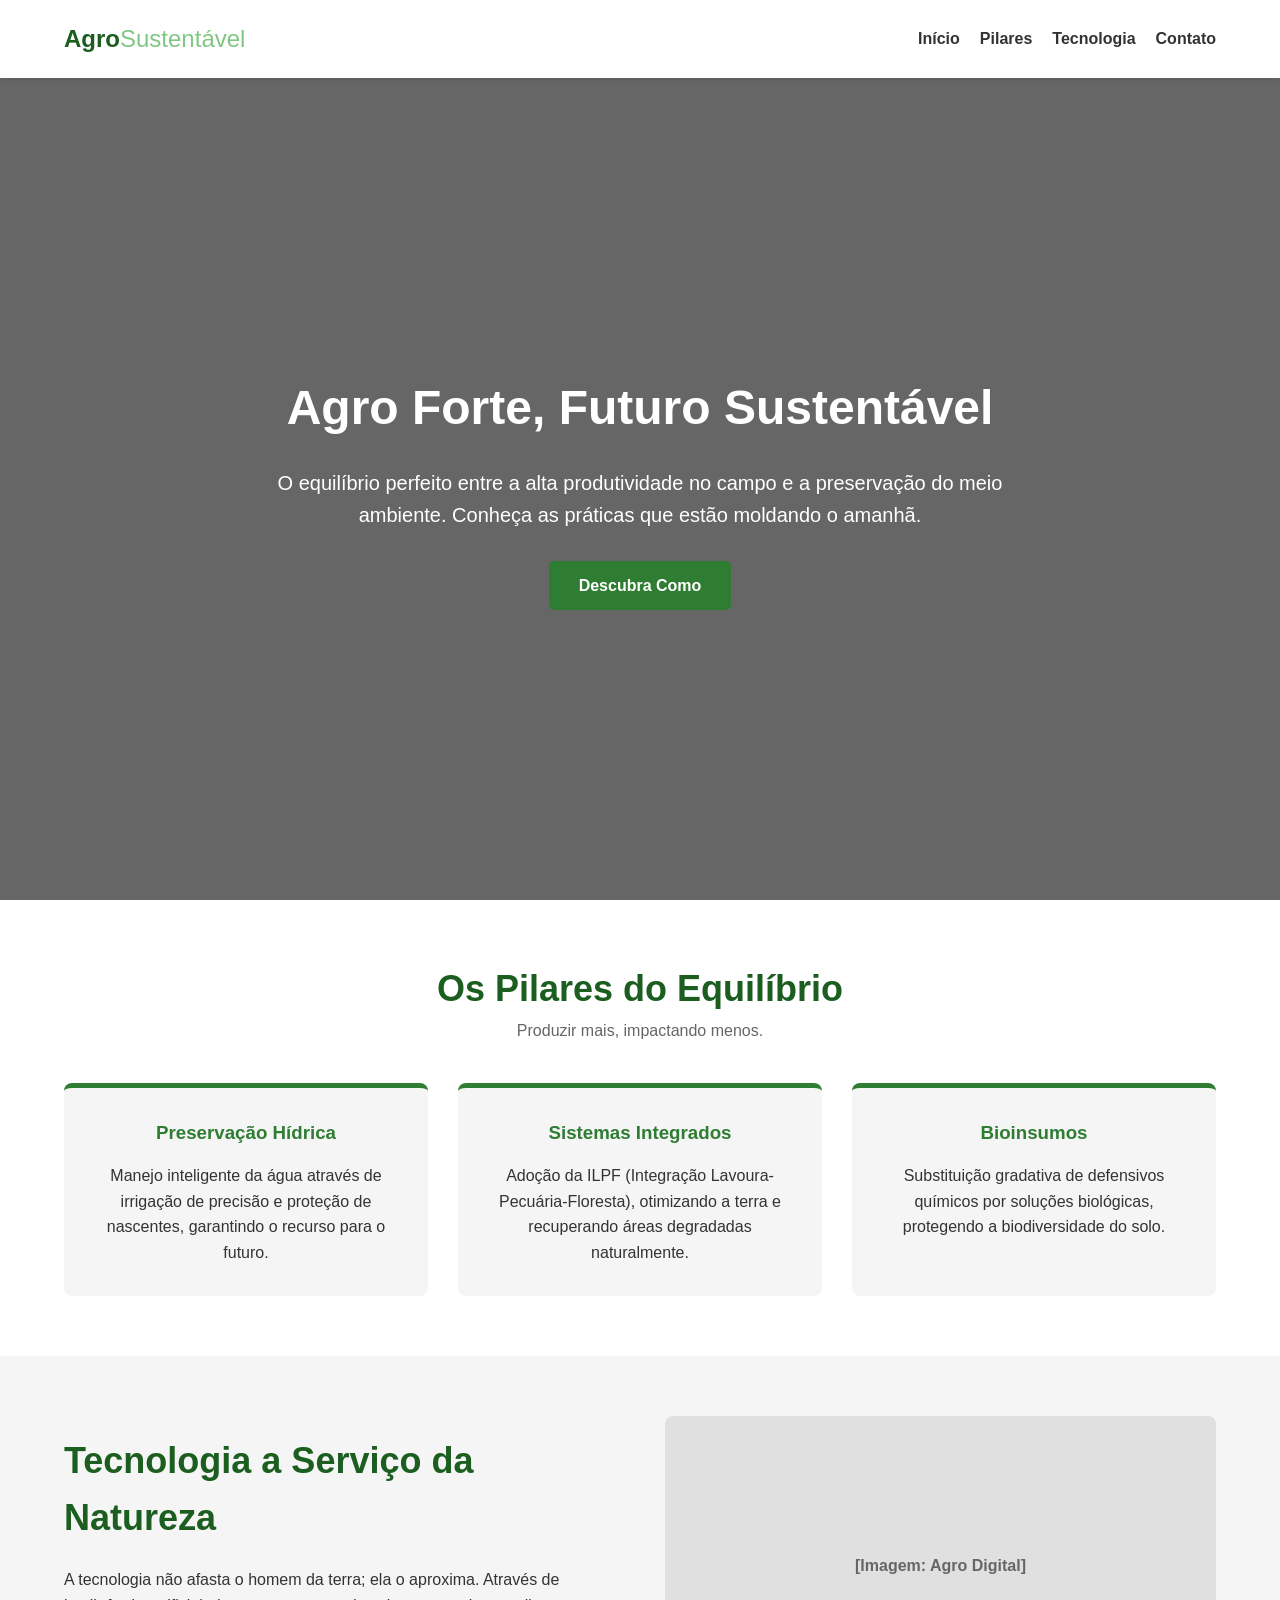
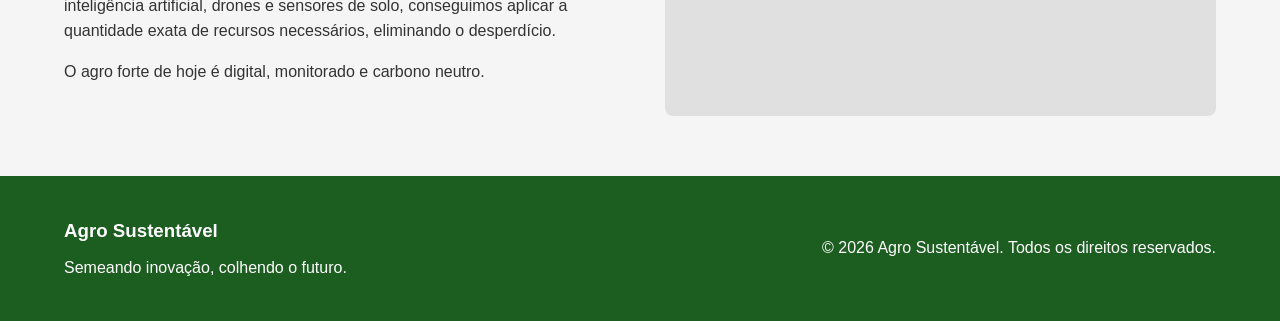
<file: index.html>
<!DOCTYPE html>
<html lang="pt-BR">
<head>
    <meta charset="UTF-8">
    <meta name="viewport" content="width=device-width, initial-scale=1.0">
    <title>Agro Forte, Futuro Sustentável</title>
    <link rel="stylesheet" href="style.css">
</head>
<body>

    <header>
        <div class="container navbar">
            <div class="logo">
                <strong>Agro</strong><span>Sustentável</span>
            </div>
            <nav>
                <ul>
                    <li><a href="#inicio">Início</a></li>
                    <li><a href="#pilares">Pilares</a></li>
                    <li><a href="#tecnologia">Tecnologia</a></li>
                    <li><a href="#contato">Contato</a></li>
                </ul>
            </nav>
        </div>
    </header>

    <section id="inicio" class="hero">
        <div class="container hero-content">
            <h1>Agro Forte, Futuro Sustentável</h1>
            <p>O equilíbrio perfeito entre a alta produtividade no campo e a preservação do meio ambiente. Conheça as práticas que estão moldando o amanhã.</p>
            <a href="#pilares" class="btn">Descubra Como</a>
        </div>
    </section>

    <section id="pilares" class="pillars">
        <div class="container">
            <h2>Os Pilares do Equilíbrio</h2>
            <p class="section-subtitle">Produzir mais, impactando menos.</p>
            
            <div class="grid-pillars">
                <div class="card">
                    <h3>Preservação Hídrica</h3>
                    <p>Manejo inteligente da água através de irrigação de precisão e proteção de nascentes, garantindo o recurso para o futuro.</p>
                </div>
                <div class="card">
                    <h3>Sistemas Integrados</h3>
                    <p>Adoção da ILPF (Integração Lavoura-Pecuária-Floresta), otimizando a terra e recuperando áreas degradadas naturalmente.</p>
                </div>
                <div class="card">
                    <h3>Bioinsumos</h3>
                    <p>Substituição gradativa de defensivos químicos por soluções biológicas, protegendo a biodiversidade do solo.</p>
                </div>
            </div>
        </div>
    </section>

    <section id="tecnologia" class="tech">
        <div class="container tech-container">
            <div class="tech-text">
                <h2>Tecnologia a Serviço da Natureza</h2>
                <p>A tecnologia não afasta o homem da terra; ela o aproxima. Através de inteligência artificial, drones e sensores de solo, conseguimos aplicar a quantidade exata de recursos necessários, eliminando o desperdício.</p>
                <p>O agro forte de hoje é digital, monitorado e carbono neutro.</p>
            </div>
            <div class="tech-image">
                <div class="image-box">[Imagem: Agro Digital]</div>
            </div>
        </div>
    </section>

    <footer id="contato">
        <div class="container footer-content">
            <div class="footer-info">
                <h3>Agro Sustentável</h3>
                <p>Semeando inovação, colhendo o futuro.</p>
            </div>
            <div class="footer-links">
                <p>&copy; 2026 Agro Sustentável. Todos os direitos reservados.</p>
            </div>
        </div>
    </footer>

</body>
</html>
</file>
<file: style.css>
/* Configurações Gerais e Reset */
* {
    margin: 0;
    padding: 0;
    box-sizing: border-box;
    font-family: 'Segoe UI', Tahoma, Geneva, Verdana, sans-serif;
    scroll-behavior: smooth;
}

:root {
    --primary-color: #2E7D32; /* Verde Agro */
    --secondary-color: #81C784; /* Verde Claro */
    --dark-color: #1B5E20; /* Verde Escuro */
    --text-color: #333333;
    --light-bg: #F5F5F5;
    --white: #FFFFFF;
}

body {
    color: var(--text-color);
    line-height: 1.6;
}

.container {
    width: 90%;
    max-width: 1200px;
    margin: 0 auto;
    padding: 60px 0;
}

/* Menu de Navegação */
header {
    background-color: var(--white);
    box-shadow: 0 2px 5px rgba(0,0,0,0.1);
    position: fixed;
    width: 100%;
    top: 0;
    z-index: 1000;
}

.navbar {
    display: flex;
    justify-content: space-between;
    align-items: center;
    padding: 20px 0;
}

.logo {
    font-size: 24px;
    color: var(--dark-color);
}

.logo span {
    color: var(--secondary-color);
}

nav ul {
    display: flex;
    list-style: none;
}

nav ul li {
    margin-left: 20px;
}

nav ul li a {
    text-decoration: none;
    color: var(--text-color);
    font-weight: 600;
    transition: color 0.3s;
}

nav ul li a:hover {
    color: var(--primary-color);
}

/* Seção Hero */
.hero {
    background: linear-gradient(rgba(0, 0, 0, 0.6), rgba(0, 0, 0, 0.6)), url('https://picsum.photos/1920/1080?agriculture') no-repeat center center/cover;
    height: 100vh;
    display: flex;
    align-items: center;
    color: var(--white);
    text-align: center;
    padding-top: 80px; /* Desconto do menu fixo */
}

.hero-content h1 {
    font-size: 48px;
    margin-bottom: 20px;
}

.hero-content p {
    font-size: 20px;
    max-width: 800px;
    margin: 0 auto 30px auto;
}

.btn {
    display: inline-block;
    background-color: var(--primary-color);
    color: var(--white);
    padding: 12px 30px;
    text-decoration: none;
    border-radius: 5px;
    font-weight: bold;
    transition: background 0.3s;
}

.btn:hover {
    background-color: var(--dark-color);
}

/* Seção de Pilares */
.pillars {
    background-color: var(--white);
    text-align: center;
}

.pillars h2 {
    font-size: 36px;
    color: var(--dark-color);
}

.section-subtitle {
    color: #666;
    margin-bottom: 40px;
}

.grid-pillars {
    display: grid;
    grid-template-columns: repeat(auto-fit, minmax(300px, 1fr));
    gap: 30px;
}

.card {
    background-color: var(--light-bg);
    padding: 30px;
    border-radius: 8px;
    border-top: 5px solid var(--primary-color);
    transition: transform 0.3s;
}

.card:hover {
    transform: translateY(-5px);
}

.card h3 {
    margin-bottom: 15px;
    color: var(--primary-color);
}

/* Seção de Tecnologia */
.tech {
    background-color: var(--light-bg);
}

.tech-container {
    display: flex;
    align-items: center;
    gap: 50px;
    flex-wrap: wrap;
}

.tech-text {
    flex: 1;
    min-width: 300px;
}

.tech-text h2 {
    font-size: 36px;
    color: var(--dark-color);
    margin-bottom: 20px;
}

.tech-text p {
    margin-bottom: 15px;
}

.tech-image {
    flex: 1;
    min-width: 300px;
}

.image-box {
    background: #e0e0e0;
    height: 300px;
    display: flex;
    align-items: center;
    justify-content: center;
    border-radius: 8px;
    color: #666;
    font-weight: bold;
    /* Você pode substituir o background por uma imagem real depois utilizando:
       background: url('sua-imagem.jpg') no-repeat center/cover; */
}

/* Rodapé */
footer {
    background-color: var(--dark-color);
    color: var(--white);
}

.footer-content {
    display: flex;
    justify-content: space-between;
    align-items: center;
    flex-wrap: wrap;
    gap: 20px;
    padding: 40px 0;
}

.footer-info h3 {
    margin-bottom: 10px;
}
</file>
